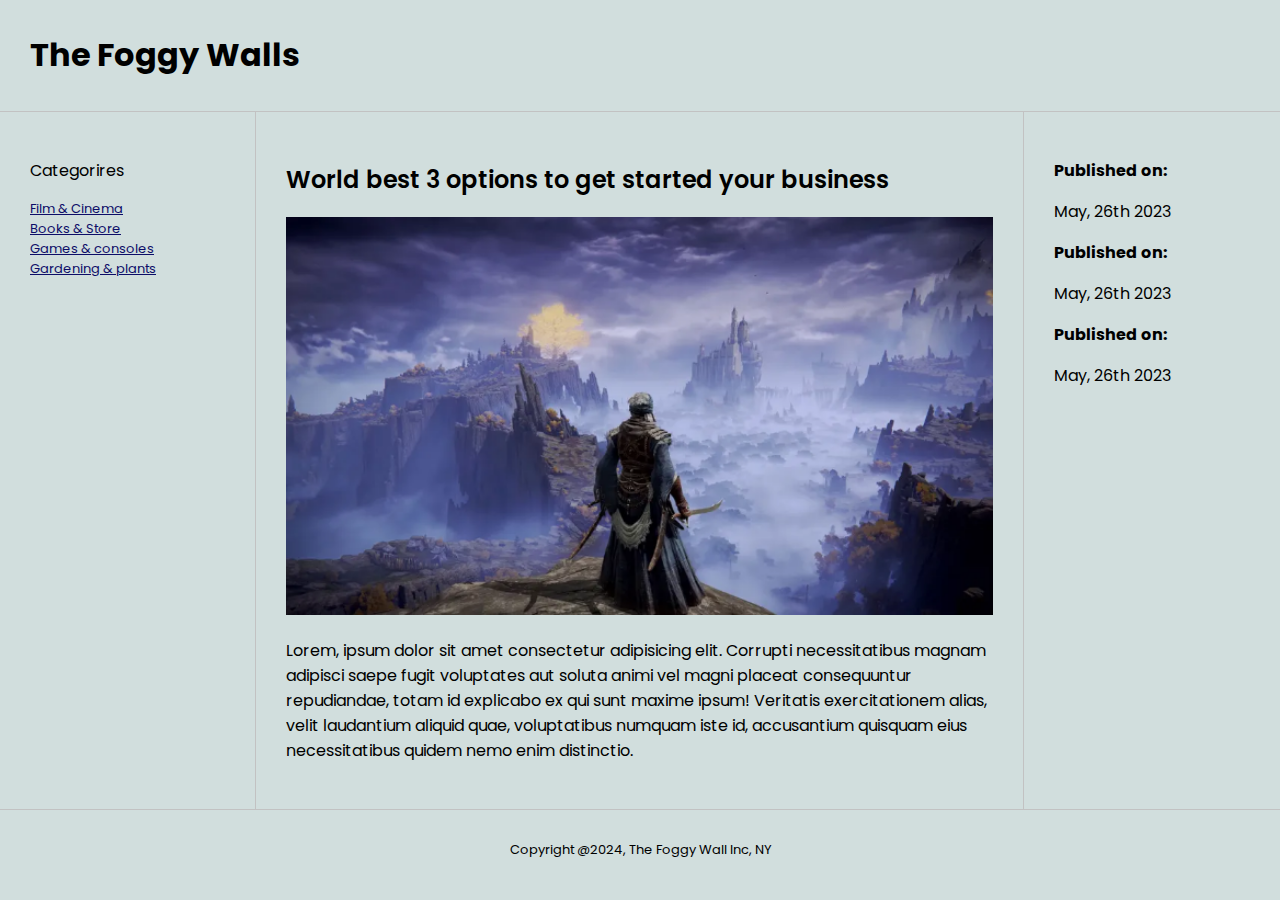
<file: holly grail grid template/index.html>
<!DOCTYPE html>
<html lang="en">
<head>
    <meta charset="UTF-8">
    <meta name="viewport" content="width=device-width, initial-scale=1.0">
    <title>Grid Style Display</title>
    <link rel="stylesheet" href="style.css">
</head>
<body>
    <div class="grid-container">
        <header>
            <h1>The Foggy Walls</h1>
        </header>
        <nav>
            <p>Categorires</p>
            <li>Film & Cinema</li>
            <li>Books & Store</li>
            <li>Games & consoles</li>
            <li>Gardening & plants</li>
        </nav>
        <article>
            <h2>World best 3 options to get started your business</h2>
            <img src="images/banner.png" alt="article banner" />
            <p>Lorem, ipsum dolor sit amet consectetur adipisicing elit. Corrupti necessitatibus magnam adipisci saepe fugit voluptates aut soluta animi vel magni placeat consequuntur repudiandae, totam id explicabo ex qui sunt maxime ipsum! Veritatis exercitationem alias, velit laudantium aliquid quae, voluptatibus numquam iste id, accusantium quisquam eius necessitatibus quidem nemo enim distinctio.</p>
        </article>
        <aside>
            <ul>
                <li>
                    <p><strong>Published on: </strong></p>
                    <p>May, 26th 2023</p>
                </li>
                <li>
                    <p><strong>Published on: </strong></p>
                    <p>May, 26th 2023</p>
                </li>
                <li>
                    <p><strong>Published on: </strong></p>
                    <p>May, 26th 2023</p>
                </li>
            </ul>
        </aside>
        <footer>
            Copyright @2024, The Foggy Wall Inc, NY
        </footer>
    </div>
    
</body>
</html>
</file>
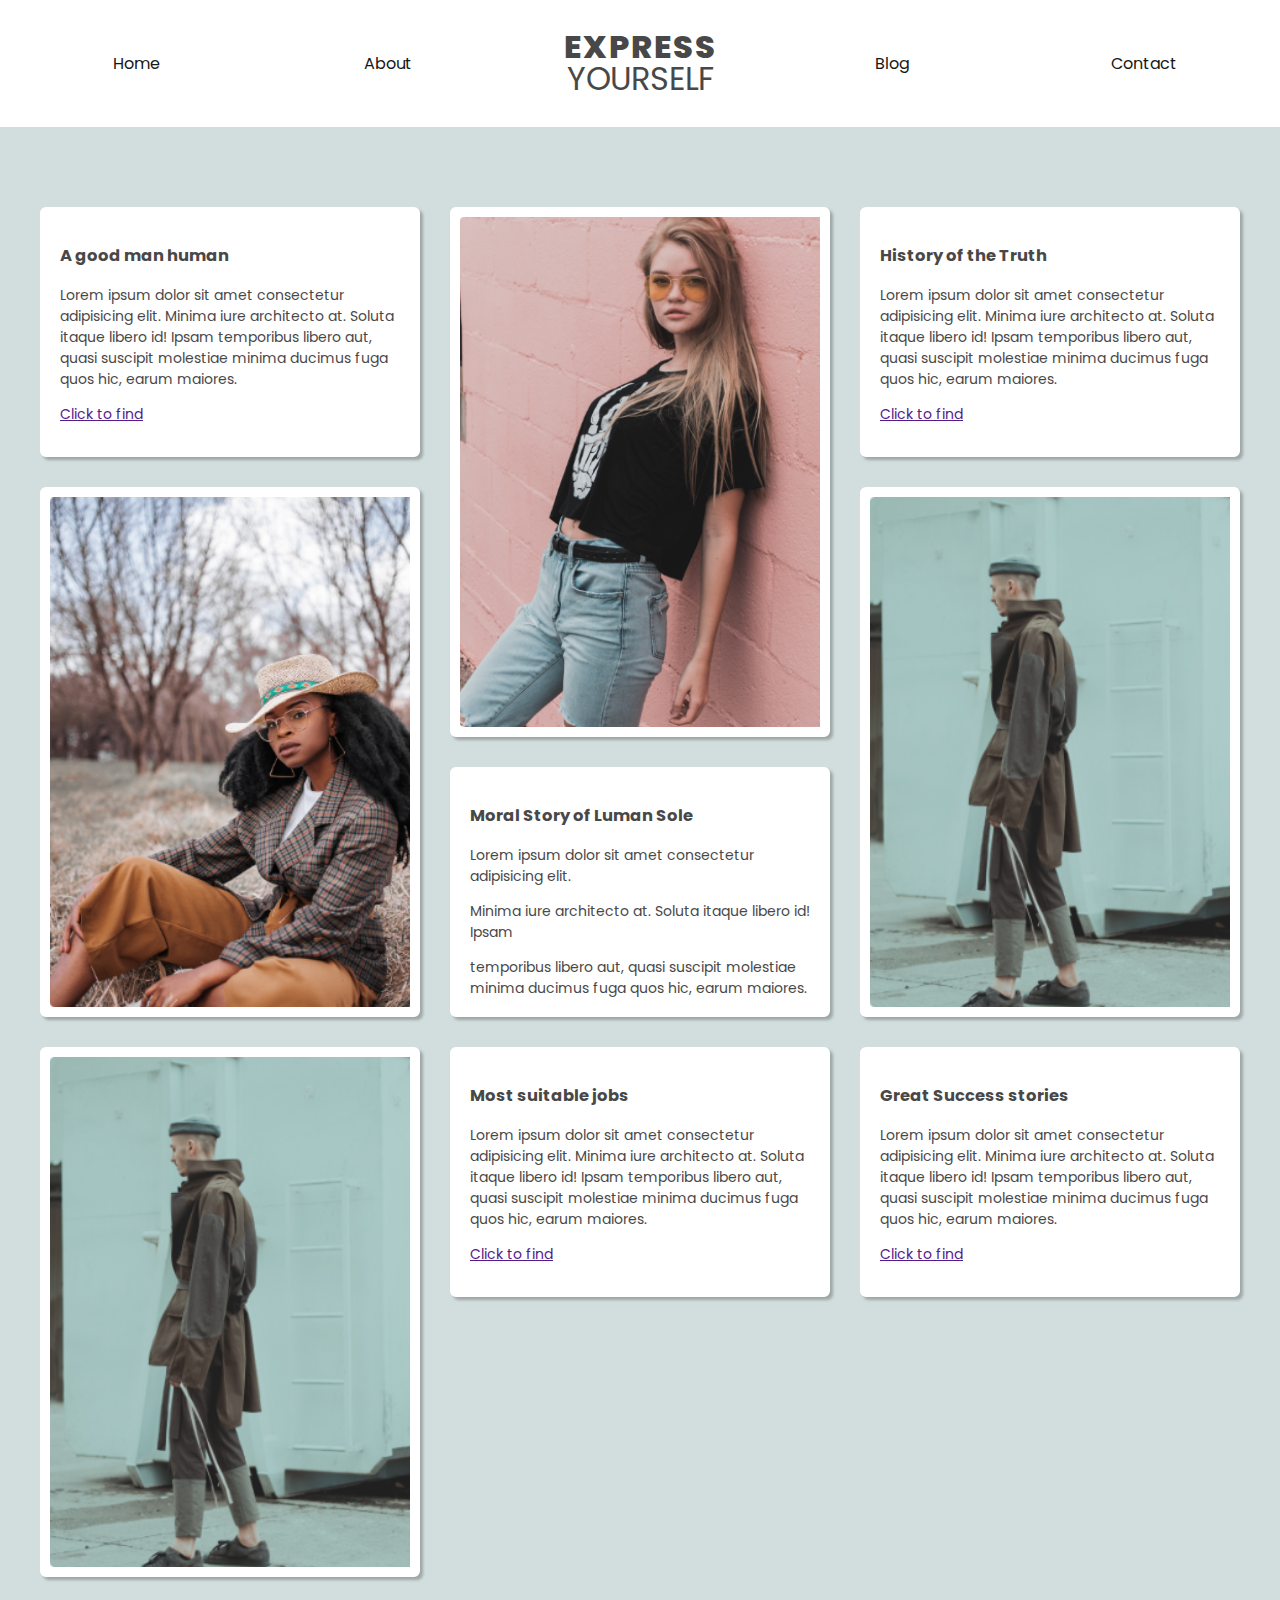
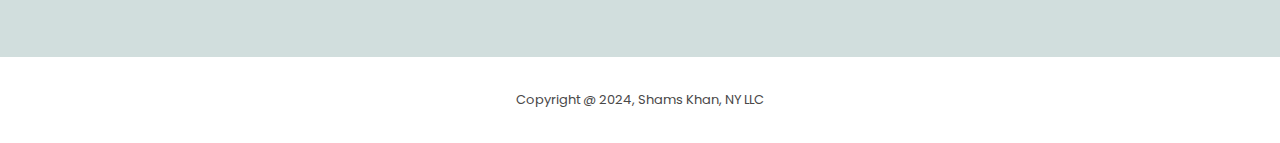
<file: masonry-grid template/index.html>
<!DOCTYPE html>
<html lang="en">
<head>
    <meta charset="UTF-8">
    <meta name="viewport" content="width=device-width, initial-scale=1.0">
    <title>Document</title>
    <link rel="stylesheet" href="index.css">
</head>
<body>    
        <header>
            <nav>
                <a href="/">Home</a>
                <a href="/">About</a>
                <h1>
                    <div>Express</div>
                    <div>Yourself</div>
                </h1>
                <a href="/">Blog</a>
                <a href="/">Contact</a>
            </nav>
        </header>

        <main>
            <div class="short">
                <h3>A good man human</h3>
                <p>Lorem ipsum dolor sit amet consectetur adipisicing elit. Minima iure architecto at. Soluta itaque libero id! Ipsam temporibus libero aut, quasi suscipit molestiae minima ducimus fuga quos hic, earum maiores.</p>
                <a href="">Click to find</a>                
            </div>
            <div class="tall">
                <img src="img/1.png" alt="candav" />
            </div>
            <div class="short">
                <h3>History of the Truth</h3>
                <p>Lorem ipsum dolor sit amet consectetur adipisicing elit. Minima iure architecto at. Soluta itaque libero id! Ipsam temporibus libero aut, quasi suscipit molestiae minima ducimus fuga quos hic, earum maiores.</p>
                <a href="">Click to find</a>                
            </div>
            <div class="tall">
                <img src="img/2.png" alt="canvas image" />
            </div>
            <div class="tall">
                <img src="img/3.png" alt="canvas image" />
            </div>
            <div class="short">
                <h3>Moral Story of Luman Sole</h3>
                <p>Lorem ipsum dolor sit amet consectetur adipisicing elit. </p>
                <p>Minima iure architecto at. Soluta itaque libero id! Ipsam</p>
                <p>temporibus libero aut, quasi suscipit molestiae minima ducimus fuga quos hic, earum maiores.</p>
                <a href="">Click to find</a>                
            </div>
            <div class="tall">
                <img src="img/3.png" alt="canvas image" />
            </div>
            <div class="short">
                <h3>Most suitable jobs</h3>
                <p>Lorem ipsum dolor sit amet consectetur adipisicing elit. Minima iure architecto at. Soluta itaque libero id! Ipsam temporibus libero aut, quasi suscipit molestiae minima ducimus fuga quos hic, earum maiores.</p>
                <a href="">Click to find</a>                
            </div>
            <div class="short">
                <h3>Great Success stories</h3>
                <p>Lorem ipsum dolor sit amet consectetur adipisicing elit. Minima iure architecto at. Soluta itaque libero id! Ipsam temporibus libero aut, quasi suscipit molestiae minima ducimus fuga quos hic, earum maiores.</p>
                <a href="">Click to find</a>                
            </div>
        </main>
        <footer>
            <div>
                <p>Copyright @ 2024, Shams Khan, NY LLC</p>
            </div>
        </footer>

</body>
</html>
</file>
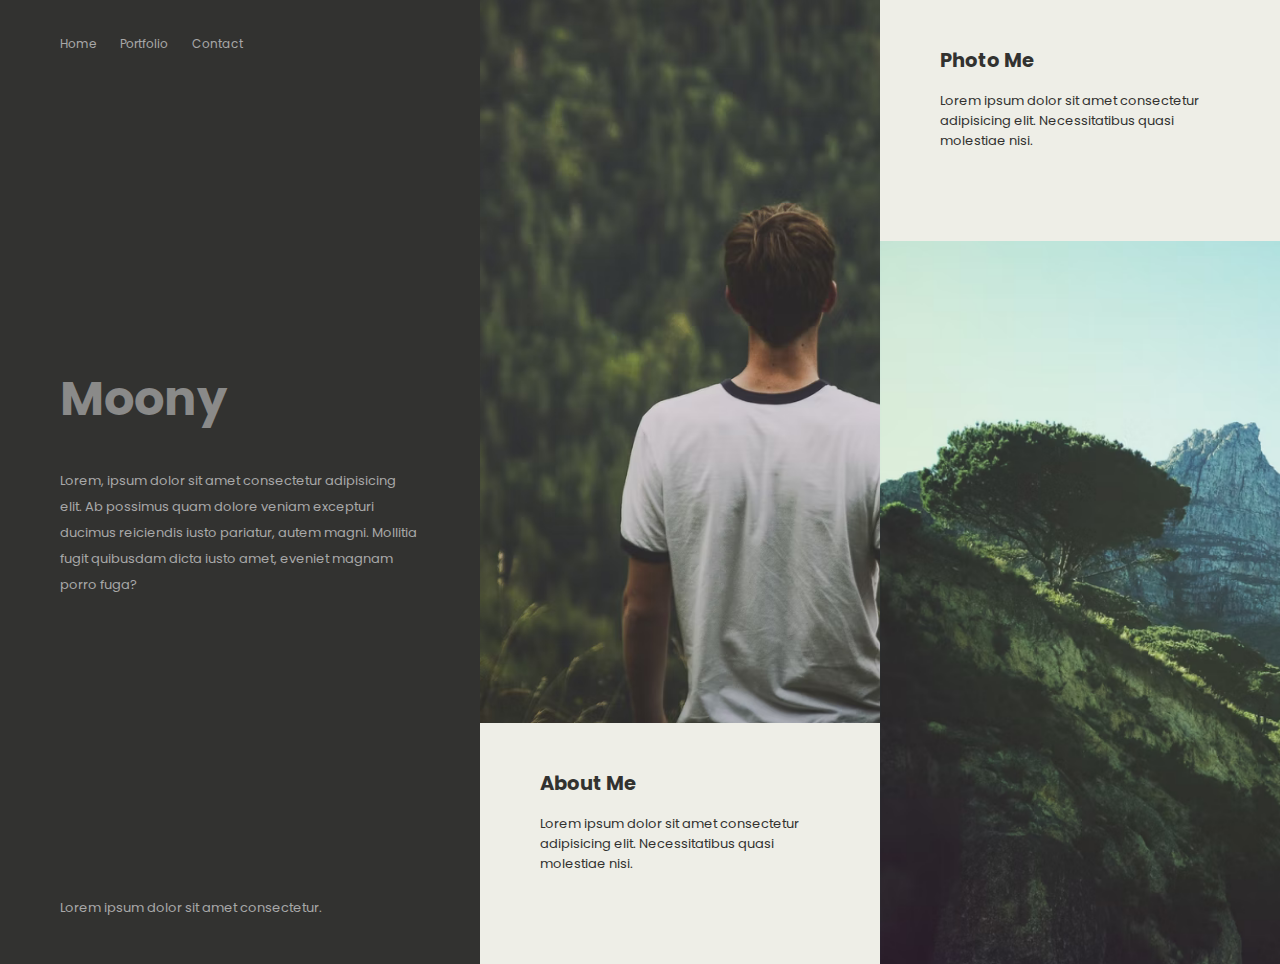
<file: portfolio-blog-grid/index.html>
<!DOCTYPE html>
<html lang="en">
<head>
    <meta charset="UTF-8">
    <meta name="viewport" content="width=device-width, initial-scale=1.0">
    <title>Document</title>
    <link rel="stylesheet" href="index.css">
</head>
<body>
    <main>
        <div class="panel welcome">
            <nav>
                <a href="">Home</a>
                <a href="">Portfolio</a>
                <a href="">Contact</a>
            </nav>
            <div>
                <h1>Moony</h1>
                <p>Lorem, ipsum dolor sit amet consectetur adipisicing elit. Ab possimus quam dolore veniam excepturi ducimus reiciendis iusto pariatur, autem magni. Mollitia fugit quibusdam dicta iusto amet, eveniet magnam porro fuga?</p>
            </div>
            <footer>
                <p>Lorem ipsum dolor sit amet consectetur.</p>
            </footer>
        </div>
        <div class="panel about">
            <img src="img/1.png" alt="main pic"/>
            <div class="text">
                <h2>About Me</h2>
                <p>Lorem ipsum dolor sit amet consectetur adipisicing elit. Necessitatibus quasi molestiae nisi.</p>
            </div>
        </div>
        <div class="panel photo">
            <div class="text">
                <h2>Photo Me</h2>
                <p>Lorem ipsum dolor sit amet consectetur adipisicing elit. Necessitatibus quasi molestiae nisi.</p>
            </div>
            <img src="img/2.png" alt="photo mine">
        </div>

    </main>

    

</body>
</html>
</file>
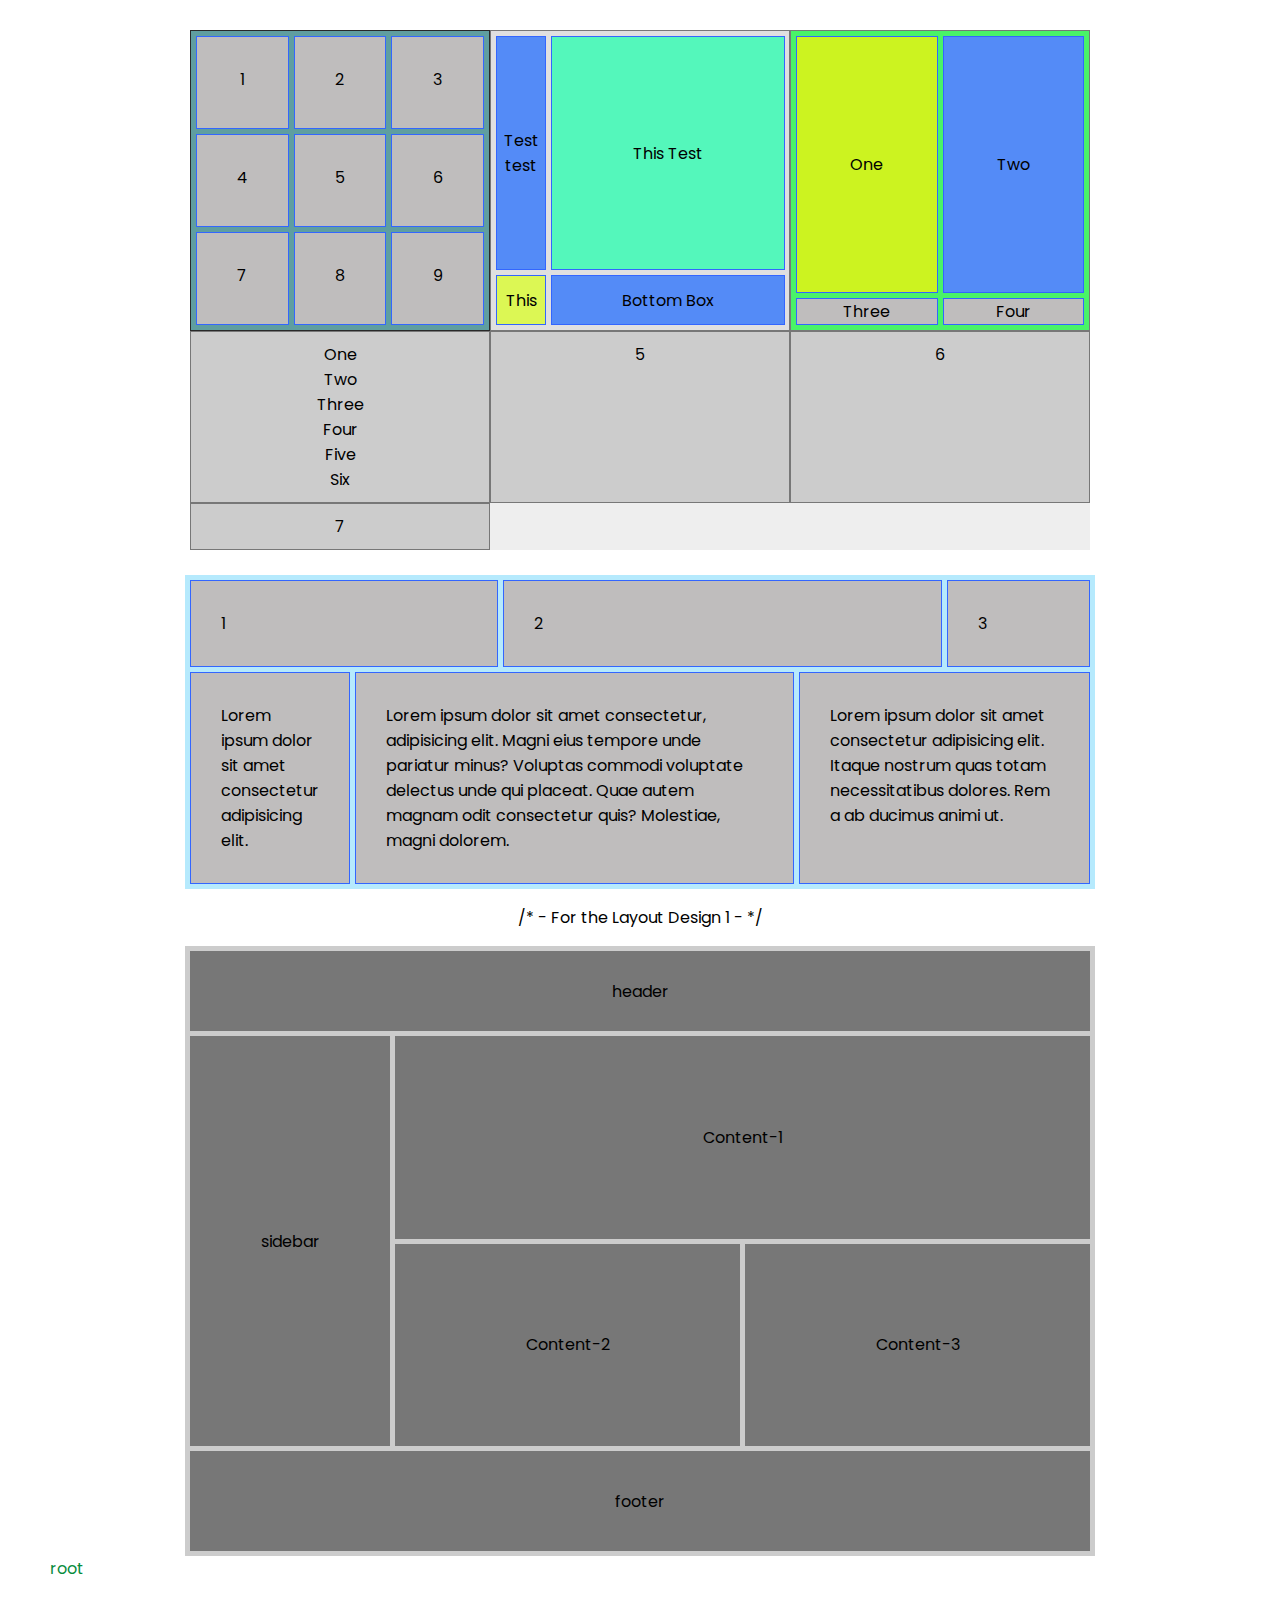
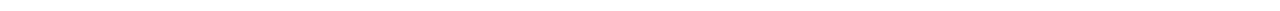
<file: test.html>
<!DOCTYPE html>
<html lang="en">
<head>
    <meta charset="UTF-8">
    <meta name="viewport" content="width=device-width, initial-scale=1.0">
    <title>CSS Grid Templates for Reference</title>
    <link rel="stylesheet" href="style.css">
</head>
<body>
        <div class="grid-container">
            <div class="grid-item nested-grid">
                <div>1</div>
                <div>2</div>
                <div>3</div>
                <div>4</div>
                <div>5</div>
                <div>6</div>
                <div>7</div>
                <div>8</div>
                <div>9</div>
           </div>
            <div class="grid-item1 nested-grid1">
                <div>Test test</div>
                <div>This Test</div>
                <div>This</div>
                <div>Bottom Box</div>
            </div>
            <div class="grid-item2 nested-grid2">
                <div>One</div>
                <div>Two</div>
                <div>Three</div>
                <div>Four</div>
            </div>
            <div class="grid-item3 nested-grid3">
                <div>One</div>
                <div>Two</div>
                <div>Three</div>
                <div>Four</div>
                <div>Five</div>
                <div>Six</div>
            </div>
            <div>5</div>
            <div>6</div>
            <div>7</div>
        </div>
        <br />
        <div class="grid-test-1">
            <div>1</div>
            <div>2</div>
            <div>3</div>
            <div>Lorem ipsum dolor sit amet consectetur adipisicing elit.</div>
            <div>Lorem ipsum dolor sit amet consectetur, adipisicing elit. Magni eius tempore unde pariatur minus? Voluptas commodi voluptate delectus unde qui placeat. Quae autem magnam odit consectetur quis? Molestiae, magni dolorem.</div>
            <div>Lorem ipsum dolor sit amet consectetur adipisicing elit. Itaque nostrum quas totam necessitatibus dolores. Rem a ab ducimus animi ut.</div>
        </div>

<p style="text-align: center;">/* - For the Layout Design 1 - */ </p>
<div class="container">
  <div class="header">header</div>
  <div class="sidebar">sidebar</div>
  <div class="content-1">Content-1</div>
  <div class="content-2">Content-2</div>
  <div class="content-3">Content-3</div>
  <div class="footer">footer</div>
</div>

<div id="fileSystem"></div>

<script src="roadside.js" defer></script>
</body>
</html>
</file>
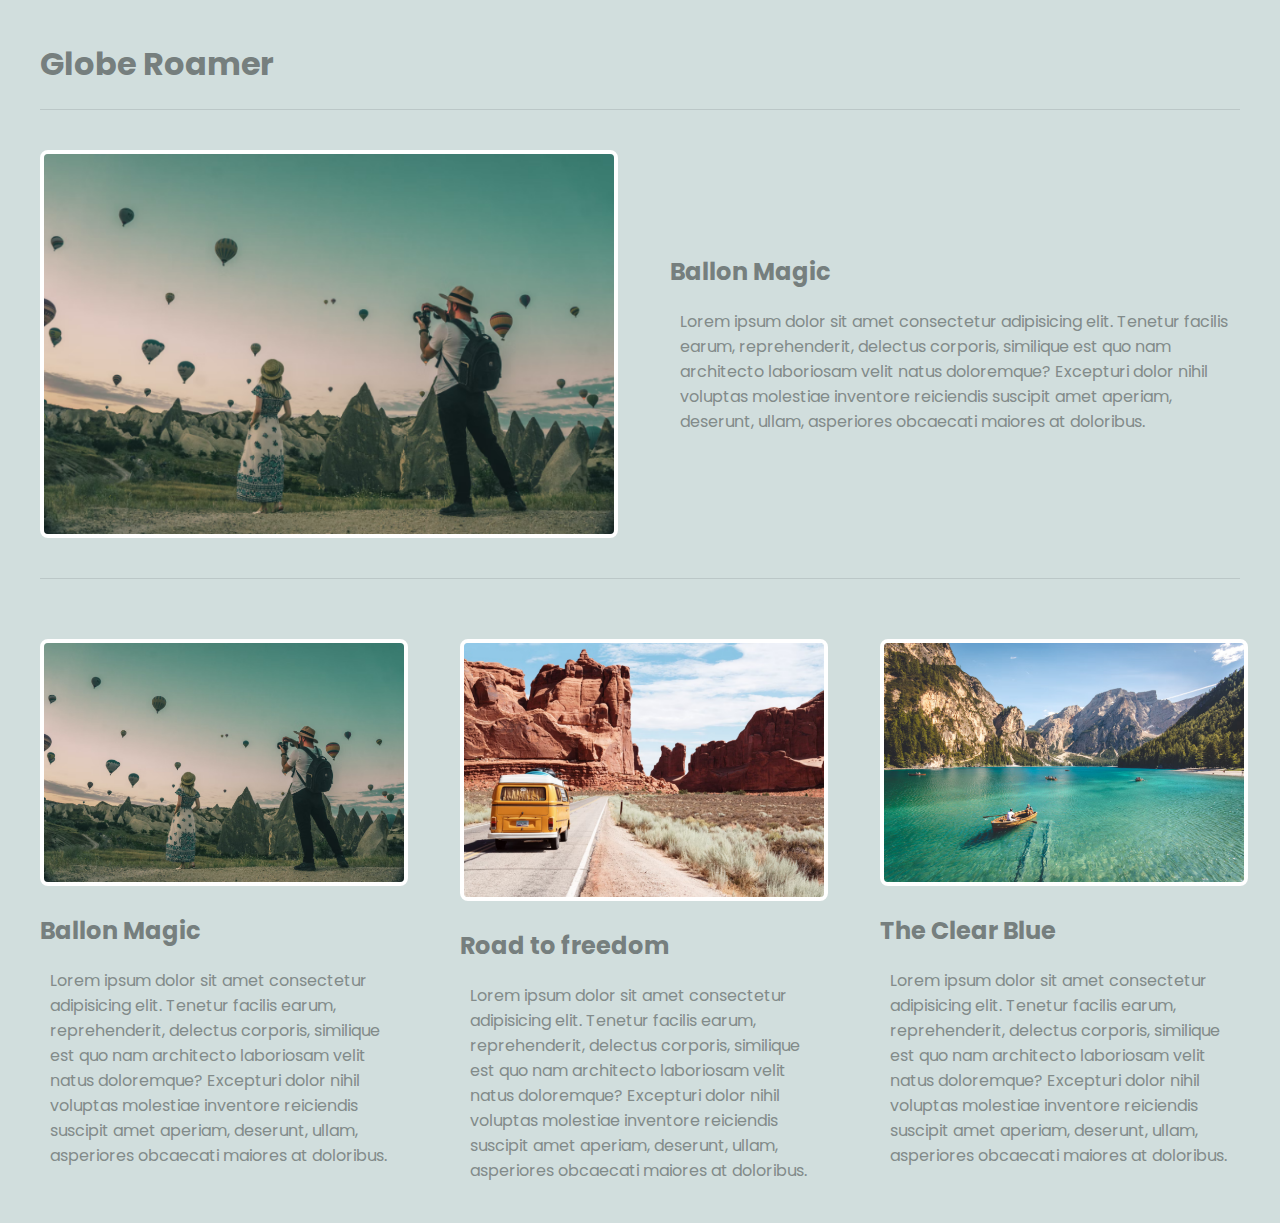
<file: travel-blog.html>
<!DOCTYPE html>
<html lang="en">
<head>
    <meta charset="UTF-8">
    <meta name="viewport" content="width=device-width, initial-scale=1.0">
    <title>Travel Blog Home Page</title>
    <link rel="stylesheet" href="grid-style.css">

</head>
<body>
    <header>
        <h1>Globe Roamer</h1>
    </header>
    <main class="grid-container">
        <article class="featured">
            <img src="images/1.png" alt="Featured images">
            <div>
                <h2>Ballon Magic</h2>
                <p>
                    Lorem ipsum dolor sit amet consectetur adipisicing elit. Tenetur facilis earum, reprehenderit, delectus corporis, similique est quo nam architecto laboriosam velit natus doloremque? Excepturi dolor nihil voluptas molestiae inventore reiciendis suscipit amet aperiam, deserunt, ullam, asperiores obcaecati maiores at doloribus.
                </p>
            </div>
        </article>
        <article>
            <img src="images/1.png" alt="Featured images">
            <div>
                <h2>Ballon Magic</h2>
                <p>
                    Lorem ipsum dolor sit amet consectetur adipisicing elit. Tenetur facilis earum, reprehenderit, delectus corporis, similique est quo nam architecto laboriosam velit natus doloremque? Excepturi dolor nihil voluptas molestiae inventore reiciendis suscipit amet aperiam, deserunt, ullam, asperiores obcaecati maiores at doloribus.
                </p>
            </div>
        </article>
        <article>
            <img src="images/2.png" alt="Featured images">
            <div>
                <h2>Road to freedom</h2>
                <p>
                    Lorem ipsum dolor sit amet consectetur adipisicing elit. Tenetur facilis earum, reprehenderit, delectus corporis, similique est quo nam architecto laboriosam velit natus doloremque? Excepturi dolor nihil voluptas molestiae inventore reiciendis suscipit amet aperiam, deserunt, ullam, asperiores obcaecati maiores at doloribus.
                </p>
            </div>
        </article>
        <article>
            <img src="images/3.png" alt="Featured images">
            <div>
                <h2>The Clear Blue</h2>
                <p>
                    Lorem ipsum dolor sit amet consectetur adipisicing elit. Tenetur facilis earum, reprehenderit, delectus corporis, similique est quo nam architecto laboriosam velit natus doloremque? Excepturi dolor nihil voluptas molestiae inventore reiciendis suscipit amet aperiam, deserunt, ullam, asperiores obcaecati maiores at doloribus.
                </p>
            </div>
        </article>
    </main>
    
</body>
</html>
</file>
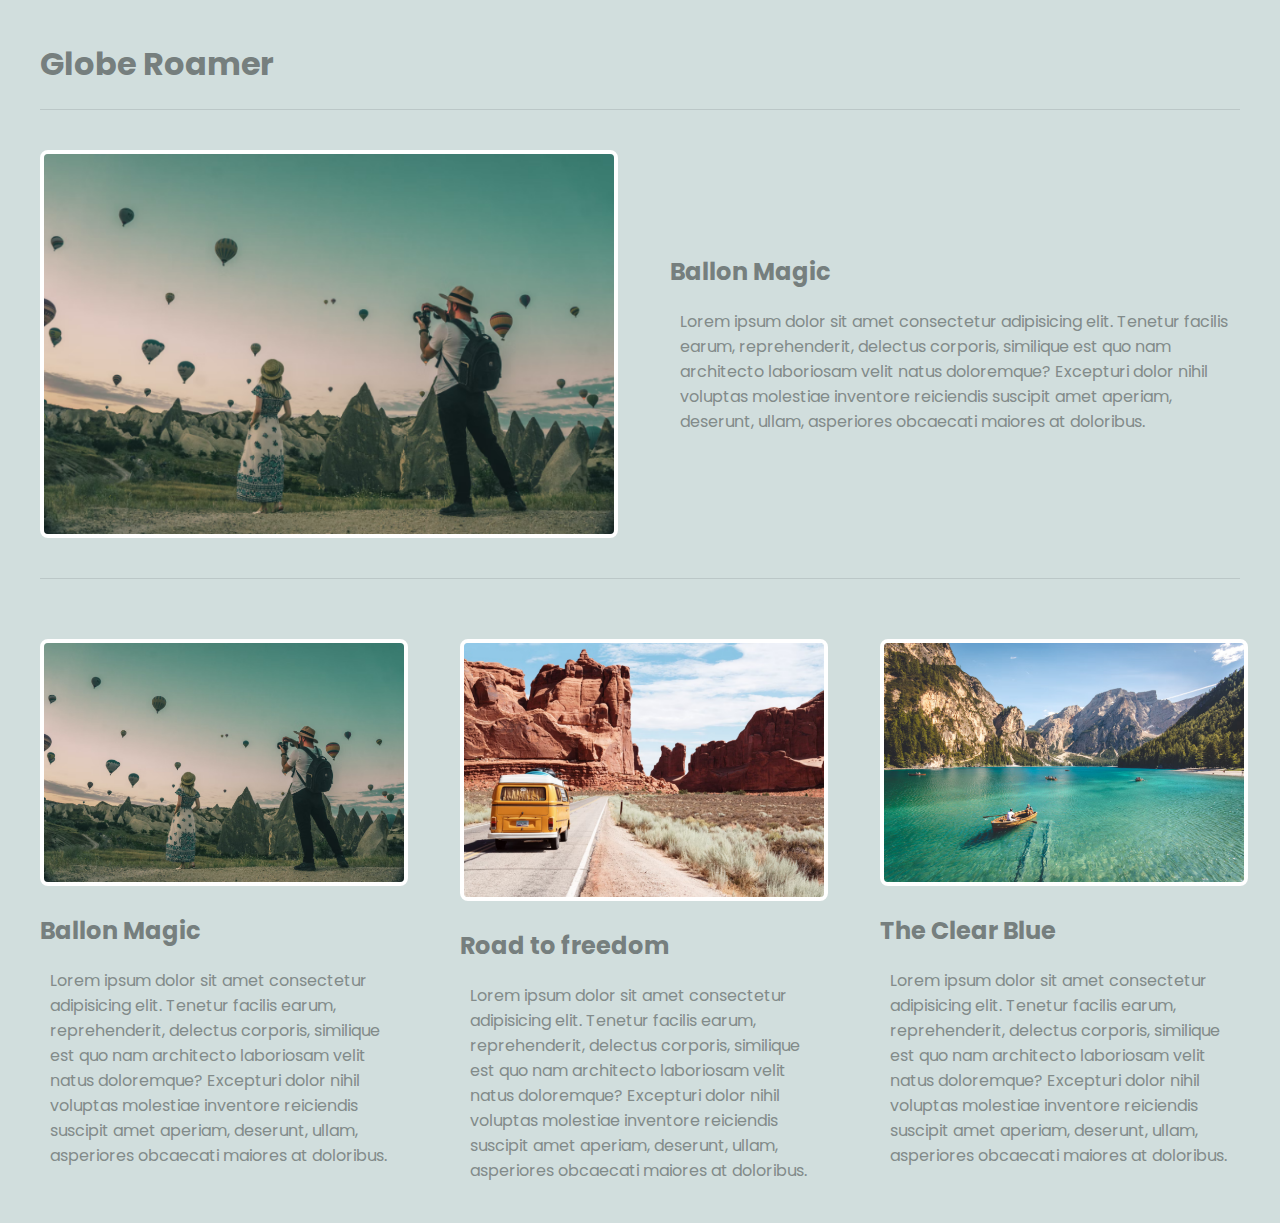
<file: travel-blog-grid-template/travel-blog.html>
<!DOCTYPE html>
<html lang="en">
<head>
    <meta charset="UTF-8">
    <meta name="viewport" content="width=device-width, initial-scale=1.0">
    <title>Travel Blog Home Page</title>
    <link rel="stylesheet" href="grid-style.css">
</head>
<body>
    <header>
        <h1>Globe Roamer</h1>
    </header>
    <main class="grid-container">
        <article class="featured">
            <img src="images/1.png" alt="Featured images">
            <div>
                <h2>Ballon Magic</h2>
                <p>
                    Lorem ipsum dolor sit amet consectetur adipisicing elit. Tenetur facilis earum, reprehenderit, delectus corporis, similique est quo nam architecto laboriosam velit natus doloremque? Excepturi dolor nihil voluptas molestiae inventore reiciendis suscipit amet aperiam, deserunt, ullam, asperiores obcaecati maiores at doloribus.
                </p>
            </div>
        </article>
        <article>
            <img src="images/1.png" alt="Featured images">
            <div>
                <h2>Ballon Magic</h2>
                <p>
                    Lorem ipsum dolor sit amet consectetur adipisicing elit. Tenetur facilis earum, reprehenderit, delectus corporis, similique est quo nam architecto laboriosam velit natus doloremque? Excepturi dolor nihil voluptas molestiae inventore reiciendis suscipit amet aperiam, deserunt, ullam, asperiores obcaecati maiores at doloribus.
                </p>
            </div>
        </article>
        <article>
            <img src="images/2.png" alt="Featured images">
            <div>
                <h2>Road to freedom</h2>
                <p>
                    Lorem ipsum dolor sit amet consectetur adipisicing elit. Tenetur facilis earum, reprehenderit, delectus corporis, similique est quo nam architecto laboriosam velit natus doloremque? Excepturi dolor nihil voluptas molestiae inventore reiciendis suscipit amet aperiam, deserunt, ullam, asperiores obcaecati maiores at doloribus.
                </p>
            </div>
        </article>
        <article>
            <img src="images/3.png" alt="Featured images">
            <div>
                <h2>The Clear Blue</h2>
                <p>
                    Lorem ipsum dolor sit amet consectetur adipisicing elit. Tenetur facilis earum, reprehenderit, delectus corporis, similique est quo nam architecto laboriosam velit natus doloremque? Excepturi dolor nihil voluptas molestiae inventore reiciendis suscipit amet aperiam, deserunt, ullam, asperiores obcaecati maiores at doloribus.
                </p>
            </div>
        </article>
    </main>
    
</body>
</html>
</file>
<file: holly grail grid template/style.css>
@import url('https://fonts.googleapis.com/css2?family=Poppins:ital,wght@0,100;0,200;0,300;0,400;0,500;0,600;0,700;0,800;0,900;1,100;1,200;1,300;1,400;1,500;1,600;1,700;1,800;1,900&display=swap');

body{
    margin: 0 auto;
    font-family: "Poppins";
    background: #d1dedd;
}
ul, li{
    padding: 0;
    list-style-type: none;
}
.grid-container{
    display: grid;
    grid-template-columns: 1fr 3fr 1fr;
}
header{
    grid-column: span 3;
    border-bottom: 1px solid #c2c2c2;
    margin: 0;
    padding: 10px 30px;
}
footer{
    grid-column: span 3;
    margin: 0;
    text-align: center;
    font-size: 13px;
    padding: 30px;
    border-top: 1px solid #c2c2c2;
}
nav{
    padding: 30px;
    border-right: 1px solid #c2c2c2;
}
nav li{
    color: rgb(13, 13, 104);
    text-decoration: underline;
    font-size: 13px;
}
nav li p{
    font-weight: 200;
}
article{
    padding: 30px;
    border-right: 1px solid #c2c2c2;
}
article h2{
    font-weight: 600;
}
article img{
    width: 100%;
}
aside{
    padding: 30px;
}


/*Responsive*/
@media screen and (max-width: 1200px) {
    nav{
        grid-column: span 3;
        border-bottom: 1px solid #c2c2c2;
    }
    nav li{
        display: inline-block;
        margin-right: 10px;
    }
    article{
        grid-column: span 2;
    }
}
@media screen and (max-width: 900px) {
    nav, article, aside{
        grid-column: span 3;
    }
    aside{
        border-top:  1px solid #c2c2c2;
    }
    article{
        border-right: 0px;
    }


}
</file>
<file: masonry-grid template/index.css>
@import url('https://fonts.googleapis.com/css2?family=Poppins:ital,wght@0,100;0,200;0,300;0,400;0,500;0,600;0,700;0,800;0,900;1,100;1,200;1,300;1,400;1,500;1,600;1,700;1,800;1,900&display=swap');

body{
    margin: 0 auto;
    font-family: "Poppins";
    background: #d1dedd;
    color: #494848;
}
ul, li{
    padding: 0;
    list-style-type: none;
}

header{
    background-color: #fff;
    padding: 10px;
}
nav{
    max-width: 1400px;
    margin: 0 auto;
    display: grid;
    grid-template-columns: repeat(5, 1fr);
    text-align: center;
    align-items: center;
}
nav a{
    text-decoration: none;
    color: #171717;
}
nav h1{
    text-transform: uppercase;
    line-height: 1em;
}
nav h1 div:first-child{
    font-weight: 800;
    letter-spacing: 1.5px;
}
nav h1 div:last-child{
    font-weight: 400;
}
main{
    max-width: 1200px;
    margin: 60px auto;
    padding: 20px;
    display: grid;
    grid-template-columns: repeat(3, 1fr);
    grid-auto-rows: 250px;
    gap: 30px;
}
main div{
    overflow: hidden;
    background-color: #fff;
    border-radius: 6px;
    border: 10px solid #fff;
    box-shadow: 3px 3px 3px rgba(0,0,0,0.25);
    font-size: 14px;
}
main div img{
    min-width: 100%;
    height: 100%;
}
main .short{
    grid-row: span 1;
    padding: 10px;
}
main .tall{
    grid-row: span 2;
}
footer{
    display: grid;
    grid-template-columns: 1fr;
    background-color: #fff;
    text-align: center;
    padding: 20px;
    font-size: 13px;
}
@media screen and (max-width: 900px) {
    main{
        grid-template-columns: repeat(2, 1fr);
    }
}

@media screen and (max-width: 600px) {
    main{
        grid-template-columns: 1fr;
    }
    nav{
        grid-template-columns: repeat(4, 1fr);
    }
    nav h1{
        grid-column: 1 / span 4;
        grid-row: 1;
    }
}
</file>
<file: portfolio-blog-grid/index.css>
@import url('https://fonts.googleapis.com/css2?family=Poppins:ital,wght@0,100;0,200;0,300;0,400;0,500;0,600;0,700;0,800;0,900;1,100;1,200;1,300;1,400;1,500;1,600;1,700;1,800;1,900&display=swap');

body{
    margin: 0;
    font-family: "Poppins";
}
main{
    display: grid;
    grid-template-columns: 1.2fr 1fr 1fr;
    min-height: 100%;    
}
.panel{
    display: grid;
    grid-template-columns: 1fr;
}
.panel .text{
    background: #eeeee7;
    color: #323230;
    padding: 30px 60px;
    font-size: 13px;
}
/*Panel Welcome*/
.panel.welcome{
    background: #323230;
    padding: 30px 60px;
    grid-auto-rows: 1fr;
}
.panel.welcome nav a{
    color: #a8a8a8;
    text-decoration: none;
    margin-right: 20px;
    font-size: 12px;
}
.panel.welcome p{
    color: #a8a8a8;
    max-width: 540px;
    line-height: 2em;
    font-size: 13px;
}
.panel.welcome h1{
    color: #eee7;
    font-size: 3em;
}
.panel.welcome footer{
    align-self: end;
}

/*About panel*/
.panel.about {
    grid-template-rows: 3fr 1fr;
    overflow: hidden;
}
.panel.about img{
    min-width: 100%;
    min-height: 100%;
}

/*Photo panel*/
.panel.photo {
    grid-template-rows: 1fr 3fr;
    overflow: hidden;
}
.panel.photo img{
    min-width: 100%;
    min-height: 100%;
}

@media screen and (max-width: 1200px) {
    main{
        grid-template-columns: 1fr 1fr;
    }
    .panel.photo {
        grid-template-columns: 1fr 1fr;
        grid-column: span 2;
        grid-template-rows: 1fr;
    }
}

@media screen and (max-width: 742px) {
    main{
        grid-template-rows: 700px 600px 600px;
        grid-template-columns: 100%;
    }
    .panel.about{
        grid-template-columns: 1fr 1fr;
        grid-row: 2;
        grid-template-rows: 1fr;
    }
}
</file>
<file: style.css>
@import url('https://fonts.googleapis.com/css2?family=Poppins:ital,wght@0,100;0,200;0,300;0,400;0,500;0,600;0,700;0,800;0,900;1,100;1,200;1,300;1,400;1,500;1,600;1,700;1,800;1,900&display=swap');

body{
    margin: 30px;
    font-family: "Poppins";
}
/*For the first container on test.html*/
.grid-container{
    background-color: #eee;
    max-width: 900px;
    margin: 0 auto;
    display: grid;
    grid-template-columns: 300px 300px 300px;
}
.grid-container > div{
    background-color: #ccc;
    text-align: center;
    padding: 10px;
    border: 1px solid #777;
}
.grid-item.nested-grid{
    display: grid;
    gap: 5px;
    padding: 5px;
    border: 1px solid #292929;
    background-color: cadetblue;
    grid-template-columns: repeat(3, 1fr);
    grid-template-rows: repeat(3, 1fr);
}
.grid-item.nested-grid > div{
    background-color: #bfbdbd;
    border: 1px solid rgb(51, 102, 255);
    padding: 30px;
    text-align: center;  
}
.grid-item1.nested-grid1{
    display: grid;
    gap: 5px;
    padding: 5px;
    background-color: rgb(224, 224, 224);
    grid-template-columns: 50px 234px;
    grid-template-rows: 234px 50px;
}
.grid-item1.nested-grid1 > div{
    background-color: #bfbdbd;
    border: 1px solid rgb(51, 102, 255); 
    align-content: space-evenly; /* Make middle vertically "Space Evenly" */
}
.grid-item1.nested-grid1 > div:nth-child(1){
    background-color: #548bf7;  
}
.grid-item1.nested-grid1 > div:nth-child(2){
    background-color: #54f7bb;  
}
.grid-item1.nested-grid1 > div:nth-child(3){
    background-color: #dcf754;  
}
.grid-item1.nested-grid1 > div:nth-child(4){
    background-color: #548bf7;  
}
.grid-item2.nested-grid2{
    display: grid;
    gap: 5px;
    padding: 5px;
    background-color: rgb(73, 243, 104);
    grid-template-columns: 1fr 1fr;
    grid-template-rows: 1fr;
}
.grid-item2.nested-grid2 > div{
    background-color: #bfbdbd;
    border: 1px solid rgb(51, 102, 255); 
    align-content: space-evenly;
}
.grid-item2.nested-grid2 > div:nth-child(2){
    background-color: #548bf7; 
}
.grid-item2.nested-grid2 > div:nth-child(1){
    background-color: #ccf320; 
}
/*Subgrid examples*/
.grid-item3.nested-grid3{
    display: grid;
    grid-template-columns: subgrid [sub-col-1] [sub-col-2];
    grid-template-rows: repeat(3, 1fr);    
}

/* - For the Layout Design 1 - */
.container{
    display: grid;
    width: 900px;
    height: 600px;
    grid-template-columns: 200px 1fr 1fr; 
    grid-template-rows: 80px 1fr 1fr 100px;
    margin: 0 auto;
    background-color: #ccc;
    padding: 5px;
    gap: 5px;
}

.container > div{
    background-color: #777;
    text-align: center;
    align-content: space-evenly;
}

.header{
    grid-row: 1 / 2;
    grid-column: 1 / 4;
    background-color: #777;
    text-align: center;
    align-content: space-evenly;
}

.sidebar{
    grid-row: 2 / 4;
    grid-column: 1 / 2;
    
}

.content-1{
    grid-row: 2 / 3;
    grid-column: 2 / 4;
    
}

.content-2{
    grid-row: 3 / 4;
    grid-column: 2 / 3;
   
}

.content-3{
    grid-row: 3 / 4;
    grid-column: 3 / 4;
    
}
.footer{
    grid-row: 4 / 5;
    grid-column: 1 / 4;
    background-color: #777;
    text-align: center;
    align-content: space-evenly;
}

/*For the second container in test.html*/
.grid-test-1{
    background-color: #b6eafd;
    max-width: 900px;
    display: grid;
    margin: 0 auto;
    gap: 5px;
    padding: 5px;
    justify-items: stretch;
    grid-template-columns: repeat(6, 1fr);
  }

.grid-test-1 > div{
    background-color: #bfbdbd;
    border: 1px solid rgb(51, 102, 255);
    padding: 30px;
    text-align: left;    
}
.grid-test-1 > div:nth-child(1) {
    grid-column: 1 / span 2;
}
.grid-test-1 > div:nth-child(2) {
    grid-column: span 3;
}
.grid-test-1 > div:nth-child(5) {
    grid-column: span 3;
}
.grid-test-1 > div:nth-child(6) {
    grid-column: span 2;
}

    .folder, .file {
      margin-left: 20px;
      cursor: pointer;
    }
    .hidden {
      display: none;
    }
    .folder {
        color:rgb(9, 140, 61);
    }
    .file{
        color: brown;
    }
</file>
<file: grid-style.css>
@import url('https://fonts.googleapis.com/css2?family=Poppins:ital,wght@0,100;0,200;0,300;0,400;0,500;0,600;0,700;0,800;0,900;1,100;1,200;1,300;1,400;1,500;1,600;1,700;1,800;1,900&display=swap');

body{
    margin: 20px;
    font-family: "Poppins";
    background: #d1dedd;
}
ul, li{
    padding: 0;
    list-style-type: none;
}
h1, h2, h3 {
    color: #767f7e;
}
p{
    color: #828b8a;
}
header{
    max-width: 1200px;
    margin: 40px auto;
    border-bottom: 1px solid #bbc7c7;
}
.grid-container{
    display: grid;
    grid-template-columns: 1fr 1fr 1fr;
    gap: 60px;
    max-width: 1200px;
    margin: 20px auto;
}
article.featured {
    grid-column: span 3;
    display: grid;
    grid-template-columns: 1fr 1fr;
    gap: 60px;
    align-items: center;
    border-bottom: 1px solid #bbc7c7;
    padding-bottom: 40px;
}
article img, article.featured img{
    width: 100%;
    border: 4px solid #fff;
    border-radius: 8px;
}
article p, h3 {
    margin: 20px 10px;
}
@media screen and (max-width: 900px) {
    article {
        grid-column: span 3;
        display: grid;
        grid-template-columns: 1fr 1fr;
        gap: 60px;
        align-items: center;
    }
}
@media screen and (max-width: 700px) {
    article, article.featured {
        display: block;
        margin: 0 20px;
        
    }
}
</file>
<file: travel-blog-grid-template/grid-style.css>
@import url('https://fonts.googleapis.com/css2?family=Poppins:ital,wght@0,100;0,200;0,300;0,400;0,500;0,600;0,700;0,800;0,900;1,100;1,200;1,300;1,400;1,500;1,600;1,700;1,800;1,900&display=swap');

body{
    margin: 20px;
    font-family: "Poppins";
    background: #d1dedd;
}
ul, li{
    padding: 0;
    list-style-type: none;
}
h1, h2, h3 {
    color: #767f7e;
}
p{
    color: #828b8a;
}
header{
    max-width: 1200px;
    margin: 40px auto;
    border-bottom: 1px solid #bbc7c7;
}
.grid-container{
    display: grid;
    grid-template-columns: 1fr 1fr 1fr;
    gap: 60px;
    max-width: 1200px;
    margin: 20px auto;
}
article.featured {
    grid-column: span 3;
    display: grid;
    grid-template-columns: 1fr 1fr;
    gap: 60px;
    align-items: center;
    border-bottom: 1px solid #bbc7c7;
    padding-bottom: 40px;
}
article img, article.featured img{
    width: 100%;
    border: 4px solid #fff;
    border-radius: 8px;
}
article p, h3 {
    margin: 20px 10px;
}
@media screen and (max-width: 900px) {
    article {
        grid-column: span 3;
        display: grid;
        grid-template-columns: 1fr 1fr;
        gap: 60px;
        align-items: center;
    }
}
@media screen and (max-width: 700px) {
    article, article.featured {
        display: block;
        margin: 0 20px;        
    }
}
</file>
